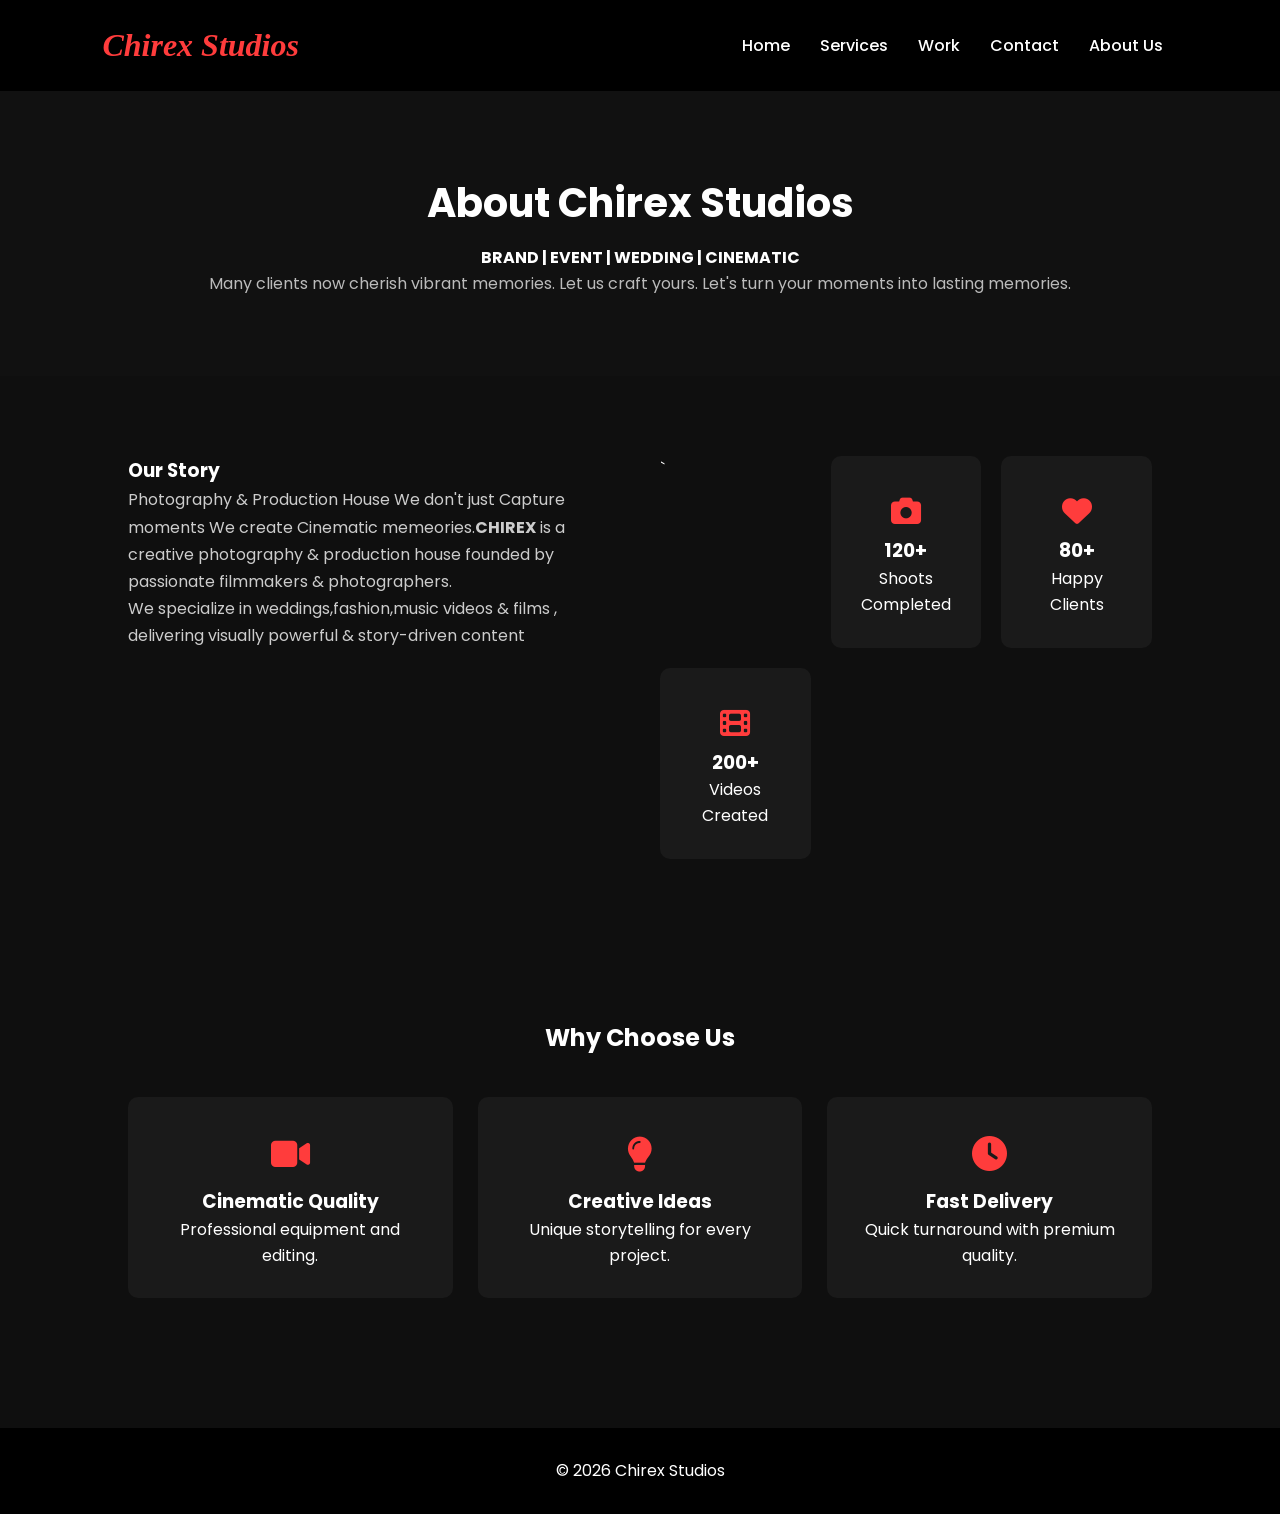
<file: AboutUs.html>
<!doctype html>
<html lang="en">

<head>
<meta charset="UTF-8">
<meta name="viewport" content="width=device-width, initial-scale=1.0">
<title>About Us - Chirex Studios</title>

<link rel="stylesheet" href="style.css">

<link href="https://fonts.googleapis.com/css2?family=Poppins:wght@300;400;600&display=swap" rel="stylesheet">

<link rel="stylesheet" href="https://cdnjs.cloudflare.com/ajax/libs/font-awesome/6.5.0/css/all.min.css">

</head>

<body>

<header>
<h1>Chirex Studios</h1>

<nav>
<a href="index.html">Home</a>
<a href="index.html#services">Services</a>
<a href="work.html">Work</a>
<a href="index.html#contact">Contact</a>
<a href="aboutUs.html">About Us</a>
</nav>
</header>


<section class="about-hero">

<h2>About Chirex Studios</h2>
<h4>BRAND | EVENT | WEDDING | CINEMATIC</h4>

<p>
Many clients now cherish vibrant memories. Let us craft yours. 
Let's turn your moments into lasting memories. 
</p>

</section>


<section class="about-content">

<div class="about-text">

<h3>Our Story</h3>

<p>
Photography & Production House We don't just Capture moments 
We create Cinematic memeories.<strong>CHIREX</strong> is a creative photography & production house founded by passionate filmmakers & photographers.
</p>

<p>
We specialize in weddings,fashion,music videos & films , delivering visually powerful & story-driven content
</p>

</div>


<div class="about-stats">
`
<div class="stat-box">
<i class="fa-solid fa-camera"></i>
<h3>120+</h3>
<p>Shoots Completed</p>
</div>

<div class="stat-box">
<i class="fa-solid fa-heart"></i>
<h3>80+</h3>
<p>Happy Clients</p>
</div>

<div class="stat-box">
<i class="fa-solid fa-film"></i>
<h3>200+</h3>
<p>Videos Created</p>
</div>

</div>

</section>


<section class="team-section">

<h2>Why Choose Us</h2>

<div class="team-grid">

<div class="team-card">
<i class="fa-solid fa-video"></i>
<h3>Cinematic Quality</h3>
<p>Professional equipment and editing.</p>
</div>

<div class="team-card">
<i class="fa-solid fa-lightbulb"></i>
<h3>Creative Ideas</h3>
<p>Unique storytelling for every project.</p>
</div>

<div class="team-card">
<i class="fa-solid fa-clock"></i>
<h3>Fast Delivery</h3>
<p>Quick turnaround with premium quality.</p>
</div>

</div>

</section>


<footer>
<p>© 2026 Chirex Studios</p>
</footer>

</body>
</html>
</file>
<file: style.css>
/* GLOBAL */

html {
  scroll-behavior: smooth;
}

* {
  margin: 0;
  padding: 0;
  box-sizing: border-box;
  font-family: "Poppins", sans-serif;
}

body {
  background: #0f0f0f;
  color: white;
  line-height: 1.6;
}

/* prevent overflow issues */

img,
video {
  max-width: 100%;
  height: auto;
  display: block;
}

/* HEADER */

header {
  display: flex;
  justify-content: space-between;
  align-items: center;
  padding: 20px 8%;
  background: black;
  position: sticky;
  top: 0;
  z-index: 100;
  flex-wrap: wrap;
}

header h1 {
  color: #ff3c3c;
  font-style: italic;
  font-family: Cambria, Cochin, Georgia, Times, "Times New Roman", serif;
  font-weight: 550;
}

nav {
  display: flex;
  flex-wrap: wrap;
  justify-content: center;
}

nav a {
  color: white;
  text-decoration: none;
  margin: 8px 15px;
  font-weight: 500;
  transition: 0.3s;
}

nav a:hover {
  color: #ff3c3c;
}

/* HERO */

.hero {
  min-height: 80vh;
  display: flex;
  flex-direction: column;
  justify-content: center;
  align-items: center;
  text-align: center;

  background:
    linear-gradient(rgba(0, 0, 0, 0.6), rgba(0, 0, 0, 0.01)),
    url("IMG-20260307-WA0002.jpg");

  background-size: cover;
  background-position: center;

  padding: 20px;
  gap: 20px;
}

.hero h2 {
  font-size: 40px;
}

.hero p {
  max-width: 600px;
}

.hero-buttons {
  display: flex;
  gap: 15px;
  flex-wrap: wrap;
  justify-content: center;
}

.hero button {
  padding: 12px 25px;
  font-size: 16px;
  border: none;
  border-radius: 6px;
  cursor: pointer;
  background: #ff3c3c;
  color: white;
  box-shadow: 0 0 10px rgba(255, 60, 60, 0.5);
  transition: 0.3s;
}

.hero button:hover {
  background: #ff1a1a;
}

/* SERVICES */

.services {
  padding: 80px 10%;
  text-align: center;
}

.services h2 {
  margin-bottom: 40px;
}

.services-container {
  display: grid;
  grid-template-columns: repeat(auto-fit, minmax(250px, 1fr));
  gap: 20px;
}

.service {
  background: #1a1a1a;
  padding: 30px;
  border-radius: 10px;
  transition: 0.3s;
}

.service:hover {
  transform: translateY(-10px);
}

/* PORTFOLIO */

.portfolio {
  padding: 80px 10%;
  text-align: center;
}

.grid {
  display: grid;
  grid-template-columns: repeat(auto-fit, minmax(250px, 1fr));
  gap: 20px;
}

.item {
  height: 300px;
  border-radius: 10px;
  background-size: cover;
  background-position: center;
  transition: 0.5s;
}

.item:hover {
  transform: scale(1.05);
}

/* WORK PAGE */

.portfolio-page {
  padding: 80px 10%;
  text-align: center;
}

.portfolio-page h2 {
  margin-bottom: 40px;
}

/* MEDIA */

.grid img,
.grid video {
  width: 100%;
  aspect-ratio: 16/9;
  object-fit: cover;
  border-radius: 10px;
  transition: 0.4s;
}

.grid img:hover,
.grid video:hover {
  transform: scale(1.05);
}

video {
  background: black;
  box-shadow: 0 0 15px rgba(0, 0, 0, 0.6);
}

/* CONTACT */

.contact {
  padding: 80px 10%;
  text-align: center;
}

form {
  max-width: 500px;
  margin: auto;
}

form input,
form textarea {
  width: 100%;
  padding: 12px;
  margin: 10px 0;
  border: none;
  border-radius: 6px;
  background: #1a1a1a;
  color: white;
}

form textarea {
  resize: none;
  height: 120px;
}

form button {
  width: 100%;
  padding: 12px;
  border: none;
  background: #ff3c3c;
  color: white;
  font-size: 16px;
  cursor: pointer;
  border-radius: 6px;
  transition: 0.3s;
}

form button:hover {
  background: #ff1a1a;
}

/* SOCIAL LINKS */

.social-links {
  margin-top: 40px;
}

.social-links h3 {
  margin-bottom: 20px;
}

.social-icons {
  display: flex;
  justify-content: center;
  gap: 20px;
  flex-wrap: wrap;
}

.social-icons a {
  text-decoration: none;
  background: #1a1a1a;
  padding: 12px 20px;
  border-radius: 6px;
  color: white;
  transition: 0.3s;
}

.social-icons a:hover {
  background: #eee9e9;
  color: #0f0f0f;
  text-decoration: underline;
}

/* ICONS */

i {
  font-size: 30px;
  color: red;
  margin: 10px;
}

/* ABOUT HERO */

.about-hero {
  text-align: center;
  padding: 80px 10%;
  background: #111;
}

.about-hero h2 {
  font-size: 40px;
  margin-bottom: 10px;
}

.about-hero p {
  color: #bbb;
}

/* ABOUT CONTENT */

.about-content {
  display: flex;
  flex-wrap: wrap;
  gap: 40px;
  padding: 80px 10%;
}

.about-text {
  flex: 1;
  min-width: 250px;
}

.about-text p {
  color: #ccc;
  line-height: 1.7;
}

.about-stats {
  flex: 1;
  display: grid;
  grid-template-columns: repeat(auto-fit, minmax(120px, 1fr));
  gap: 20px;
}

.stat-box {
  background: #1a1a1a;
  padding: 30px;
  text-align: center;
  border-radius: 10px;
  transition: 0.3s;
}

.stat-box i {
  font-size: 30px;
  margin-bottom: 10px;
  color: #ff3c3c;
}

.stat-box:hover {
  transform: translateY(-8px);
  background: #222;
}

/* TEAM */

.team-section {
  padding: 80px 10%;
  text-align: center;
}

.team-grid {
  display: grid;
  grid-template-columns: repeat(auto-fit, minmax(220px, 1fr));
  gap: 25px;
  margin-top: 40px;
}

.team-card {
  background: #1a1a1a;
  padding: 30px;
  border-radius: 10px;
  transition: 0.3s;
}

.team-card i {
  font-size: 35px;
  color: #ff3c3c;
  margin-bottom: 15px;
}

.team-card:hover {
  transform: translateY(-10px) scale(1.03);
  background: #222;
  box-shadow: 0 10px 25px rgba(0, 0, 0, 0.5);
}

/* FOOTER */

footer {
  text-align: center;
  padding: 30px;
  background: black;
  margin-top: 50px;
}

/* RESPONSIVE DESIGN */

@media (max-width: 900px) {
  .hero h2 {
    font-size: 32px;
  }

  .about-hero h2 {
    font-size: 34px;
  }
}

@media (max-width: 768px) {
  header {
    flex-direction: column;
    gap: 10px;
  }

  .hero {
    min-height: 70vh;
  }

  .about-content {
    flex-direction: column;
  }
}

@media (max-width: 480px) {
  .hero h2 {
    font-size: 26px;
  }

  .hero p {
    font-size: 14px;
  }

  .about-hero h2 {
    font-size: 28px;
  }

  .services,
  .portfolio,
  .contact,
  .portfolio-page,
  .about-content,
  .team-section {
    padding: 60px 6%;
  }

  nav a {
    margin: 6px 10px;
    font-size: 14px;
  }
}

/* ========================= */
/* FULLSCREEN IMAGE VIEWER */
/* ========================= */

.clicks img{
  cursor: pointer;
  transition: 0.3s;
}

.clicks img:hover{
  transform: scale(1.05);
}

/* viewer background */

#imageViewer{
  position: fixed;
  top: 0;
  left: 0;
  width: 100%;
  height: 100%;
  background: rgba(0,0,0,0.95);
  display: none;
  justify-content: center;
  align-items: center;
  z-index: 9999;
  padding: 20px;
}

/* fullscreen image */

#imageViewer img{
  max-width: 95%;
  max-height: 95%;
  border-radius: 10px;
  box-shadow: 0 0 25px rgba(0,0,0,0.8);
}

/* close button */

#closeBtn{
  position: absolute;
  top: 25px;
  right: 40px;
  font-size: 45px;
  color: white;
  cursor: pointer;
  font-weight: bold;
  transition: 0.3s;
}

#closeBtn:hover{
  color: #ff3c3c;
}
.clicks{
text-align:center;
}

.clicks p{
margin-top:10px;
color:#ccc;
}
</file>
